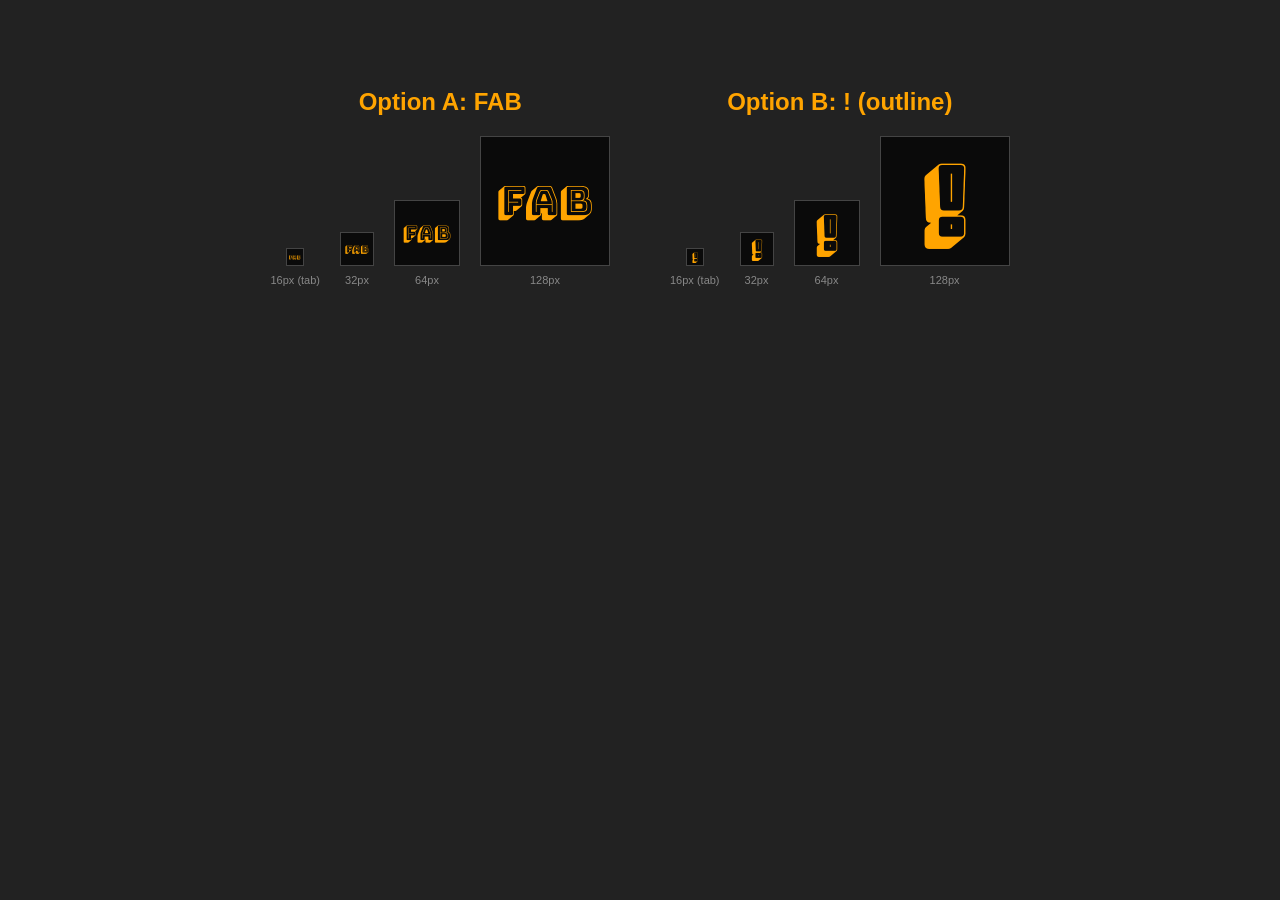
<file: docs/favicon-preview.html>
<!DOCTYPE html>
<html><head><title>Favicon Options</title>
<style>
body { background: #222; color: #fff; font-family: sans-serif; display: flex; gap: 60px; justify-content: center; padding: 60px; }
.option { text-align: center; }
.option h2 { margin-bottom: 20px; color: #FFA400; }
.sizes { display: flex; gap: 20px; align-items: end; }
.size { text-align: center; }
.size img { border: 1px solid #444; }
.size p { font-size: 11px; color: #888; margin-top: 4px; }
</style>
</head><body>
<div class="option">
  <h2>Option A: FAB</h2>
  <div class="sizes">
    <div class="size"><img src="favicon-fab.png" width="16" height="16"><p>16px (tab)</p></div>
    <div class="size"><img src="favicon-fab.png" width="32" height="32"><p>32px</p></div>
    <div class="size"><img src="favicon-fab.png" width="64" height="64"><p>64px</p></div>
    <div class="size"><img src="favicon-fab.png" width="128" height="128"><p>128px</p></div>
  </div>
</div>
<div class="option">
  <h2>Option B: ! (outline)</h2>
  <div class="sizes">
    <div class="size"><img src="favicon-bang.png" width="16" height="16"><p>16px (tab)</p></div>
    <div class="size"><img src="favicon-bang.png" width="32" height="32"><p>32px</p></div>
    <div class="size"><img src="favicon-bang.png" width="64" height="64"><p>64px</p></div>
    <div class="size"><img src="favicon-bang.png" width="128" height="128"><p>128px</p></div>
  </div>
</div>
</body></html>
</file>
